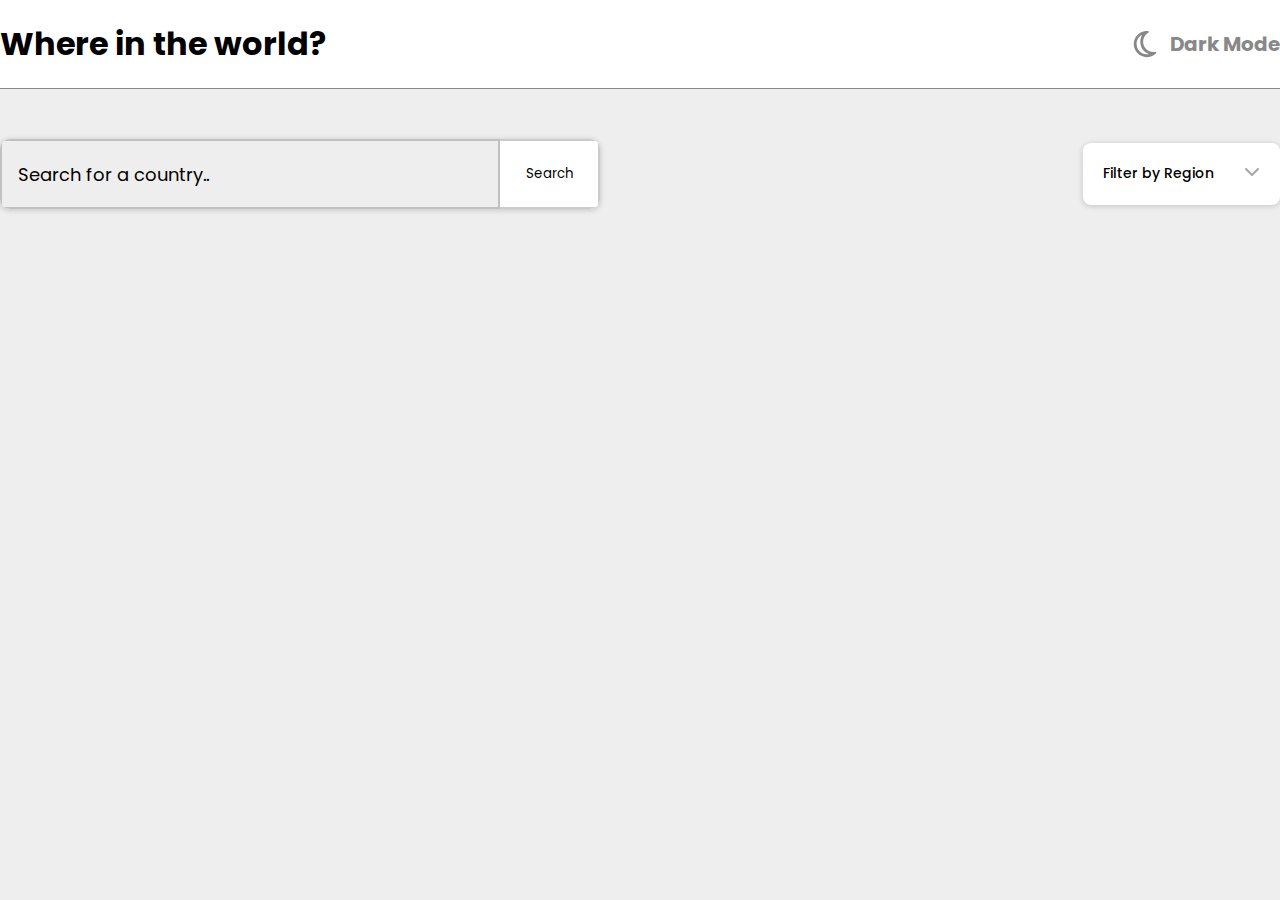
<file: index.html>
<!DOCTYPE html>
<html lang="en">
  <head>
    <meta charset="UTF-8" />
    <meta http-equiv="X-UA-Compatible" content="IE=edge" />
    <meta name="viewport" content="width=device-width, initial-scale=1.0" />
    <title>Country API</title>
    <!-- Style -->
    <link rel="stylesheet" href="./index.css" />
  </head>

  <body>
    <header>
      <div class="container">
        <a href="./index.html">
          <h1 class="logo">Where in the world?</h1>
        </a>
        <div class="mode-container">
          <img src="./assets/icons/moon-regular.svg" alt="" />
          <p>Dark Mode</p>
        </div>
      </div>
    </header>
    <div class="container">
      <main>
        <div class="top-side">
          <!-- Search -->
          <div class="search-container">
            <input
              id="input"
              type="text"
              placeholder="Search for a country.."
            />
            <button id="search-btn">Search</button>
          </div>
          <!-- Dropdown -->
          <div class="dropdown">
            <span class="filter">Filter by Region</span>
            <div class="chevron">
              <img src="./assets/icons/chevron.svg" alt="chevron" />
            </div>
            <div class="dropdown-menu hidden">
              <ul>
                <li>
                  <span data-region="Africa">Africa</span>
                </li>
                <li>
                  <span data-region="Americas">Americas</span>
                </li>
                <li>
                  <span data-region="Asia">Asia</span>
                </li>
                <li>
                  <span data-region="Europe">Europe</span>
                </li>
                <li>
                  <span data-region="Oceania">Oceania</span>
                </li>
              </ul>
            </div>
          </div>
        </div>
        <!-- Card Container -->
        <h1 id="loading" style="margin: 50px auto 0" class="hidden">
          LOADING...
        </h1>
        <div class="card-container">
          <!-- <div class="card">
            <div class="img-container">
              <img src="./assets/images/usa-flag.jpg" alt="flag" />
            </div>
            <div class="text-container">
              <div class="info">
                <h2>USA</h2>
                <p>Population: <span id="population"></span></p>
                <p>Region: <span id="region"></span></p>
                <p>Capital: <span id="capital"></span></p>
              </div>
            </div>
          </div>
          <div class="card">
            <div class="img-container">
              <img src="./assets/images/usa-flag.jpg" alt="flag" />
            </div>
            <div class="text-container">
              <div class="info">
                <h2>USA</h2>
                <p>Population: <span id="population"></span></p>
                <p>Region: <span id="region"></span></p>
                <p>Capital: <span id="capital"></span></p>
              </div>
            </div>
          </div>
          <div class="card">
            <div class="img-container">
              <img src="./assets/images/usa-flag.jpg" alt="flag" />
            </div>
            <div class="text-container">
              <div class="info">
                <h2>USA</h2>
                <p>Population: <span id="population"></span></p>
                <p>Region: <span id="region"></span></p>
                <p>Capital: <span id="capital"></span></p>
              </div>
            </div>
          </div>
          <div class="card">
            <div class="img-container">
              <img src="./assets/images/usa-flag.jpg" alt="flag" />
            </div>
            <div class="text-container">
              <div class="info">
                <h2>USA</h2>
                <p>Population: <span id="population"></span></p>
                <p>Region: <span id="region"></span></p>
                <p>Capital: <span id="capital"></span></p>
              </div>
            </div>
          </div>
          <div class="card">
            <div class="img-container">
              <img src="./assets/images/usa-flag.jpg" alt="flag" />
            </div>
            <div class="text-container">
              <div class="info">
                <h2>USA</h2>
                <p>Population: <span id="population"></span></p>
                <p>Region: <span id="region"></span></p>
                <p>Capital: <span id="capital"></span></p>
              </div>
            </div>
          </div>
          <div class="card">
            <div class="img-container">
              <img src="./assets/images/usa-flag.jpg" alt="flag" />
            </div>
            <div class="text-container">
              <div class="info">
                <h2>USA</h2>
                <p>Population: <span id="population"></span></p>
                <p>Region: <span id="region"></span></p>
                <p>Capital: <span id="capital"></span></p>
              </div>
            </div>
          </div>
          <div class="card">
            <div class="img-container">
              <img src="./assets/images/usa-flag.jpg" alt="flag" />
            </div>
            <div class="text-container">
              <div class="info">
                <h2>USA</h2>
                <p>Population: <span id="population"></span></p>
                <p>Region: <span id="region"></span></p>
                <p>Capital: <span id="capital"></span></p>
              </div>
            </div>
          </div>
          <div class="card">
            <div class="img-container">
              <img src="./assets/images/usa-flag.jpg" alt="flag" />
            </div>
            <div class="text-container">
              <div class="info">
                <h2 id="country">USA</h2>
                <p>Population: <span id="population"></span></p>
                <p>Region: <span id="region"></span></p>
                <p>Capital: <span id="capital"></span></p>
              </div>
            </div>
          </div> -->
        </div>
      </main>
    </div>
    <!-- Script -->
    <script src="./script.js"></script>
  </body>
</html>
</file>
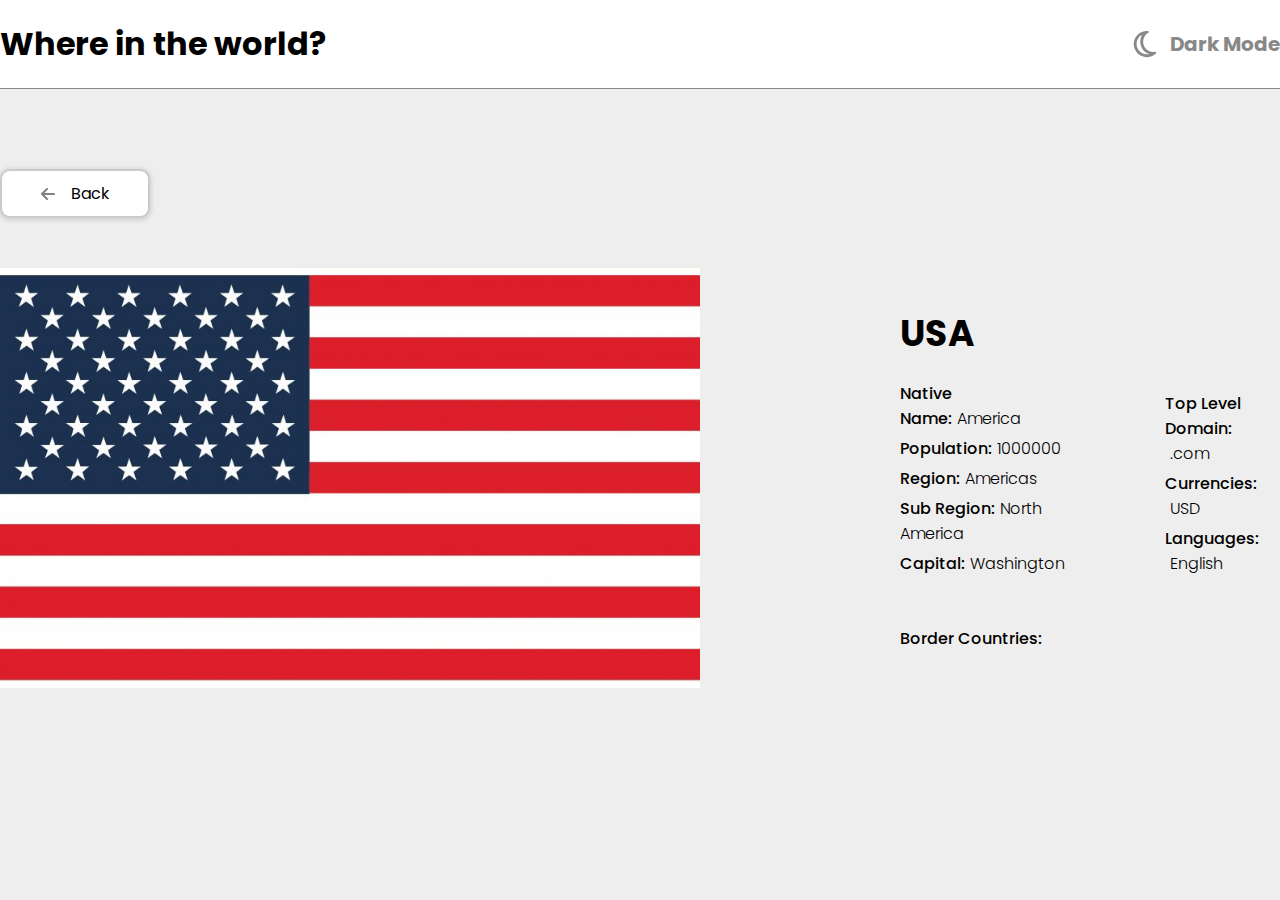
<file: countryPage/country.html>
<!DOCTYPE html>
<html lang="en">
  <head>
    <meta charset="UTF-8" />
    <meta name="viewport" content="width=device-width, initial-scale=1.0" />
    <title>Country</title>
    <!-- Style -->
    <link rel="stylesheet" href="./country.css" />
  </head>
  <body>
    <header>
      <div class="container">
        <a href="../index.html">
          <h1 class="logo">Where in the world?</h1>
        </a>
        <div class="mode-container">
          <img src="../assets/icons/moon-regular.svg" alt="" />
          <p>Dark Mode</p>
        </div>
      </div>
    </header>

    <main>
      <div class="container">
        <a href="../index.html">
          <button id="back-btn">
            <img src="../assets/icons/back-arrow.svg" alt="back arrow" />
            Back
          </button>
        </a>
        <!-- Info Container -->
        <div class="info-container">
          <div class="flag">
            <img src="../assets/images/usa-flag.jpg" alt="flag" />
          </div>
          <!-- Info -->
          <div class="info">
            <div class="main-info">
              <!-- Left -->
              <div class="left-side">
                <h1 id="common-name">USA</h1>
                <div class="wrapper">
                  <p>Native Name:<span id="native-name">America</span></p>
                  <p>Population:<span id="population">1000000</span></p>
                  <p>Region:<span id="region">Americas</span></p>
                  <p>Sub Region:<span id="sub-region">North America</span></p>
                  <p>Capital:<span id="capital">Washington</span></p>
                </div>
              </div>
              <!-- Right -->
              <div class="right-side">
                <p>Top Level Domain:<span id="domain">.com</span></p>
                <p>Currencies:<span id="currency">USD</span></p>
                <p>Languages:<span id="lang">English</span></p>
              </div>
            </div>
            <!-- Main info end -->
            <!-- Border -->
            <div class="border-info">
              <p>Border Countries:</p>
            </div>
          </div>
        </div>
      </div>
    </main>

    <!-- Script -->
    <script src="./script.js"></script>
  </body>
</html>
</file>
<file: index.css>
@import "https://fonts.googleapis.com/css2?family=Inter:wght@100;200;300;400;500;600;700;800;900&family=Merriweather:ital,wght@0,300;0,400;0,700;0,900;1,300;1,400;1,700;1,900&family=Poppins:ital,wght@0,100;0,200;0,300;0,400;0,500;0,600;0,700;0,800;0,900;1,100;1,200;1,300;1,400;1,500;1,600;1,700;1,800;1,900&display=swap";
:root {
  --text-color: #000;
  --bg-color: #fff;
  --bg-color-2: rgb(239, 238, 238);
  --arrow-filter1: 0;
  --arrow-filter2: 0;
  --arrow-filter3: 0;
  --arrow-filter4: 0;
  --arrow-filter5: 0;
  --arrow-filter6: 0;
}

.dark {
  --text-color: #fff;
  --bg-color: #000;
  --bg-color-2: rgb(55, 55, 55);
  --arrow-filter1: 98%;
  --arrow-filter2: 100%;
  --arrow-filter3: 0%;
  --arrow-filter4: 7deg;
  --arrow-filter5: 104%;
  --arrow-filter6: 101%;
}

* {
  margin: 0;
  padding: 0;
  box-sizing: border-box;
}

button {
  font-family: inherit;
}

input {
  font-family: inherit;
}

select {
  font-family: inherit;
}

textarea {
  font-family: inherit;
}

a {
  text-decoration: none;
  color: currentColor;
}

li {
  list-style: none;
}

body {
  background: var(--bg-color-2);
  font-family: "Poppins", sans-serif;
  position: relative;
  color: var(--text-color);
}

.hidden {
  opacity: 0;
  visibility: hidden;
  transform: translateY(-40px);
}

.inverted {
  transform: rotate(180deg);
}

.container {
  max-width: 1569px;
  margin: 0 auto;
}

header {
  position: sticky;
  top: 0;
  background-color: var(--bg-color);
  border-bottom: 1px solid #888;
  z-index: 10000;
}
header .container {
  display: flex;
  justify-content: space-between;
  padding: 20px 0;
}
header .container .mode-container {
  cursor: pointer;
  display: flex;
  align-items: center;
  font-weight: 700;
  color: #888;
  font-size: 20px;
  gap: 10px;
}
header .container .mode-container img {
  width: 30px;
  height: 30px;
}

main {
  margin-top: 50px;
  margin-bottom: 200px;
  display: flex;
  flex-direction: column;
}
main .top-side {
  display: flex;
  justify-content: space-between;
  align-items: center;
}
main .top-side .search-container {
  display: flex;
  box-shadow: 0px 1px 5px 1px rgba(0, 0, 0, 0.14);
  border-radius: 10px;
  overflow: hidden;
}
main .top-side .search-container button {
  color: var(--text-color);
  cursor: pointer;
  background-color: var(--bg-color);
  width: 100px;
  border: 2px solid rgba(136, 136, 136, 0.4392156863);
  border-left: none;
}
main .top-side .search-container button:active {
  filter: brightness(95%);
}
main .top-side .search-container input {
  width: 500px;
  height: 70px;
  border: none;
  outline: none;
  padding: 16px;
  font-size: 18px;
  border: 2px solid rgba(136, 136, 136, 0.4392156863);
  background: var(--bg-color-2);
  color: var(--text-color);
}
main .top-side .search-container input::-moz-placeholder {
  color: var(--text-color);
}
main .top-side .search-container input::placeholder {
  color: var(--text-color);
}
main .top-side .dropdown {
  display: flex;
  background: var(--bg-color);
  padding: 20px;
  border-radius: 8px;
  gap: 30px;
  font-size: 14px;
  font-weight: 500;
  cursor: pointer;
  position: relative;
  z-index: 5;
  box-shadow: 0px 1px 5px 1px rgba(0, 0, 0, 0.14);
}
main .top-side .dropdown .chevron {
  transition: all 0.2s linear;
}
main .top-side .dropdown .dropdown-menu {
  position: absolute;
  background: var(--bg-color);
  padding: 16px 20px;
  width: 100%;
  border-radius: 8px;
  top: calc(100% + 5px);
  left: 0;
  transition: all 0.2s linear;
  z-index: 5;
}
main .top-side .dropdown .dropdown-menu ul {
  display: flex;
  flex-direction: column;
  gap: 8px;
}
main .card-container {
  margin-top: 50px;
  display: grid;
  grid-template-columns: repeat(4, 1fr);
  gap: 100px;
}
main .card-container .card {
  height: 380px;
  border-radius: 12px;
  overflow: hidden;
  background: var(--bg-color);
  box-shadow: 0px 1px 10px 0px rgba(0, 0, 0, 0.124);
}
main .card-container .card .info {
  padding: 30px 20px;
}
main .card-container .card .info h2 {
  font-size: 20px;
  font-weight: 800;
  margin-bottom: 12px;
}
main .card-container .card .info p {
  font-weight: 500;
  font-size: 16px;
}
main .card-container .img-container {
  width: 100%;
  height: 43%;
  box-sizing: content-box;
}
main .card-container .img-container img {
  width: 100%;
  height: 100%;
  -o-object-fit: cover;
     object-fit: cover;
}/*# sourceMappingURL=index.css.map */
</file>
<file: countryPage/country.css>
@import "https://fonts.googleapis.com/css2?family=Inter:wght@100;200;300;400;500;600;700;800;900&family=Merriweather:ital,wght@0,300;0,400;0,700;0,900;1,300;1,400;1,700;1,900&family=Poppins:ital,wght@0,100;0,200;0,300;0,400;0,500;0,600;0,700;0,800;0,900;1,100;1,200;1,300;1,400;1,500;1,600;1,700;1,800;1,900&display=swap";
:root {
  --text-color: #000;
  --bg-color: #fff;
  --bg-color-2: rgb(239, 238, 238);
  --arrow-filter1: 0;
  --arrow-filter2: 0;
  --arrow-filter3: 0;
  --arrow-filter4: 0;
  --arrow-filter5: 0;
  --arrow-filter6: 0;
}

.dark {
  --text-color: #fff;
  --bg-color: #000;
  --bg-color-2: rgb(55, 55, 55);
  --arrow-filter1: 98%;
  --arrow-filter2: 100%;
  --arrow-filter3: 0%;
  --arrow-filter4: 7deg;
  --arrow-filter5: 104%;
  --arrow-filter6: 101%;
}

* {
  margin: 0;
  padding: 0;
  box-sizing: border-box;
}

button {
  font-family: inherit;
}

input {
  font-family: inherit;
}

select {
  font-family: inherit;
}

textarea {
  font-family: inherit;
}

a {
  text-decoration: none;
  color: currentColor;
}

li {
  list-style: none;
}

body {
  background: var(--bg-color-2);
  font-family: "Poppins", sans-serif;
  position: relative;
  color: var(--text-color);
}

.hidden {
  opacity: 0;
  visibility: hidden;
  transform: translateY(-40px);
}

.inverted {
  transform: rotate(180deg);
}

.container {
  max-width: 1569px;
  margin: 0 auto;
}

header {
  position: sticky;
  top: 0;
  background-color: var(--bg-color);
  border-bottom: 1px solid #888;
  z-index: 10000;
}
header .container {
  display: flex;
  justify-content: space-between;
  padding: 20px 0;
}
header .container .mode-container {
  cursor: pointer;
  display: flex;
  align-items: center;
  font-weight: 700;
  color: #888;
  font-size: 20px;
  gap: 10px;
}
header .container .mode-container img {
  width: 30px;
  height: 30px;
}

.container #back-btn {
  color: var(--text-color);
  cursor: pointer;
  background-color: var(--bg-color);
  width: 150px;
  border: 2px solid rgba(136, 136, 136, 0.4392156863);
  box-shadow: 0px 1px 5px 1px rgba(0, 0, 0, 0.14);
  border-radius: 10px;
  margin-top: 80px;
  padding: 10px;
  font-size: 16px;
  display: flex;
  align-items: center;
  justify-content: center;
  gap: 16px;
}
.container #back-btn img {
  filter: invert(var(--arrow-filter1)) sepia(var(--arrow-filter2)) saturate(var(--arrow-filter3)) hue-rotate(var(--arrow-filter4)) brightness(var(--arrow-filter5)) contrast(var(--arrow-filter6));
}
.container #back-btn:active {
  filter: brightness(95%);
}
.container .info-container {
  margin-top: 50px;
  display: grid;
  grid-template-columns: 1fr 1fr;
  gap: 200px;
}
.container .info-container .flag {
  width: 700px;
  height: 420px;
  box-sizing: content-box;
}
.container .info-container .flag img {
  width: 100%;
  height: 100%;
  -o-object-fit: cover;
     object-fit: cover;
}
.container .info-container .info {
  align-self: center;
}
.container .info-container .info .main-info {
  display: grid;
  grid-template-columns: 1fr 1fr;
  gap: 100px;
}
.container .info-container .info .main-info .left-side {
  display: flex;
  flex-direction: column;
  gap: 20px;
}
.container .info-container .info .main-info .left-side #common-name {
  font-size: 36px;
  font-weight: 700;
}
.container .info-container .info .main-info .left-side .wrapper {
  display: flex;
  flex-direction: column;
  gap: 5px;
}
.container .info-container .info .main-info .left-side .wrapper p {
  font-weight: 500;
  font-size: 16px;
}
.container .info-container .info .main-info .left-side .wrapper p span {
  font-weight: 300;
  margin-left: 5px;
  font-size: 16px;
}
.container .info-container .info .main-info .right-side {
  align-self: end;
  display: flex;
  flex-direction: column;
  gap: 5px;
}
.container .info-container .info .main-info .right-side p {
  font-weight: 500;
  font-size: 16px;
  display: flex;
  flex-wrap: wrap;
}
.container .info-container .info .main-info .right-side p span {
  font-weight: 300;
  margin-left: 5px;
  font-size: 16px;
}
.container .info-container .info .border-info {
  margin-top: 50px;
  display: flex;
  align-items: center;
  display: flex;
  flex-wrap: wrap;
  gap: 10px;
}
.container .info-container .info .border-info p {
  font-weight: 500;
  font-size: 16px;
}
.container .info-container .info .border-info span {
  padding: 5px 10px;
  border: 1px solid #888;
  font-size: 14px;
  box-shadow: 0px 1px 5px 1px rgba(0, 0, 0, 0.14);
}/*# sourceMappingURL=country.css.map */
</file>
